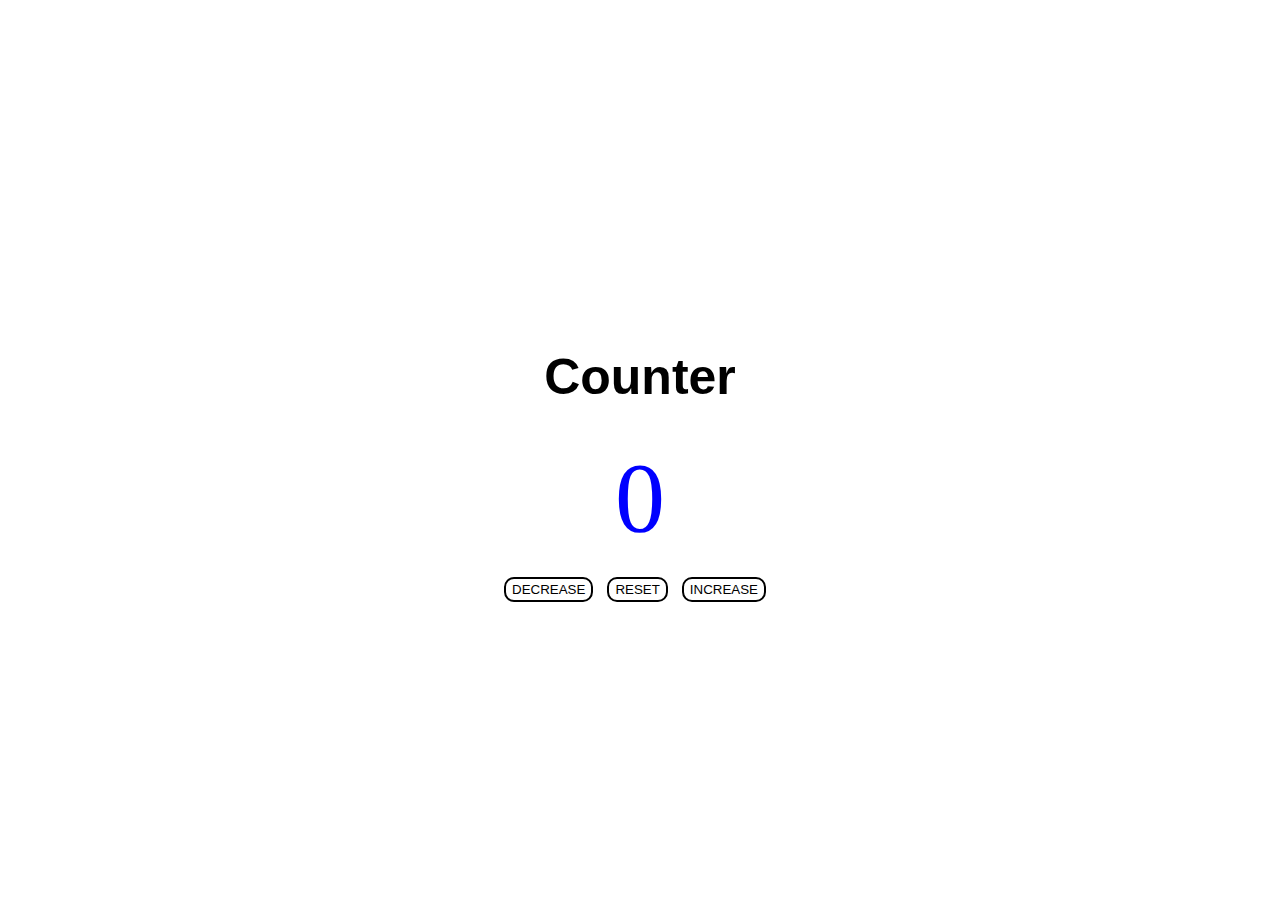
<file: counterproject/index.html>
<!DOCTYPE html>
<html lang="en">
  <head>
    <meta charset="UTF-8" />
    <meta name="viewport" content="width=device-width, initial-scale=1.0" />
    <link rel="stylesheet" href="style.css" />
    <title>Counter project</title>
  </head>
  <body>
    <main>
      <div class="container">
        <h1>Counter</h1>
        <span id="value">0</span>
        <div class="button-container">
          <button class="btn decrease">DECREASE</button>
          <button class="btn reset">RESET</button>
          <button class="btn increase">INCREASE</button>
        </div>
      </div>
    </main>
    <!-- script.js -->
    <script src="script.js"></script>
  </body>
</html>
</file>
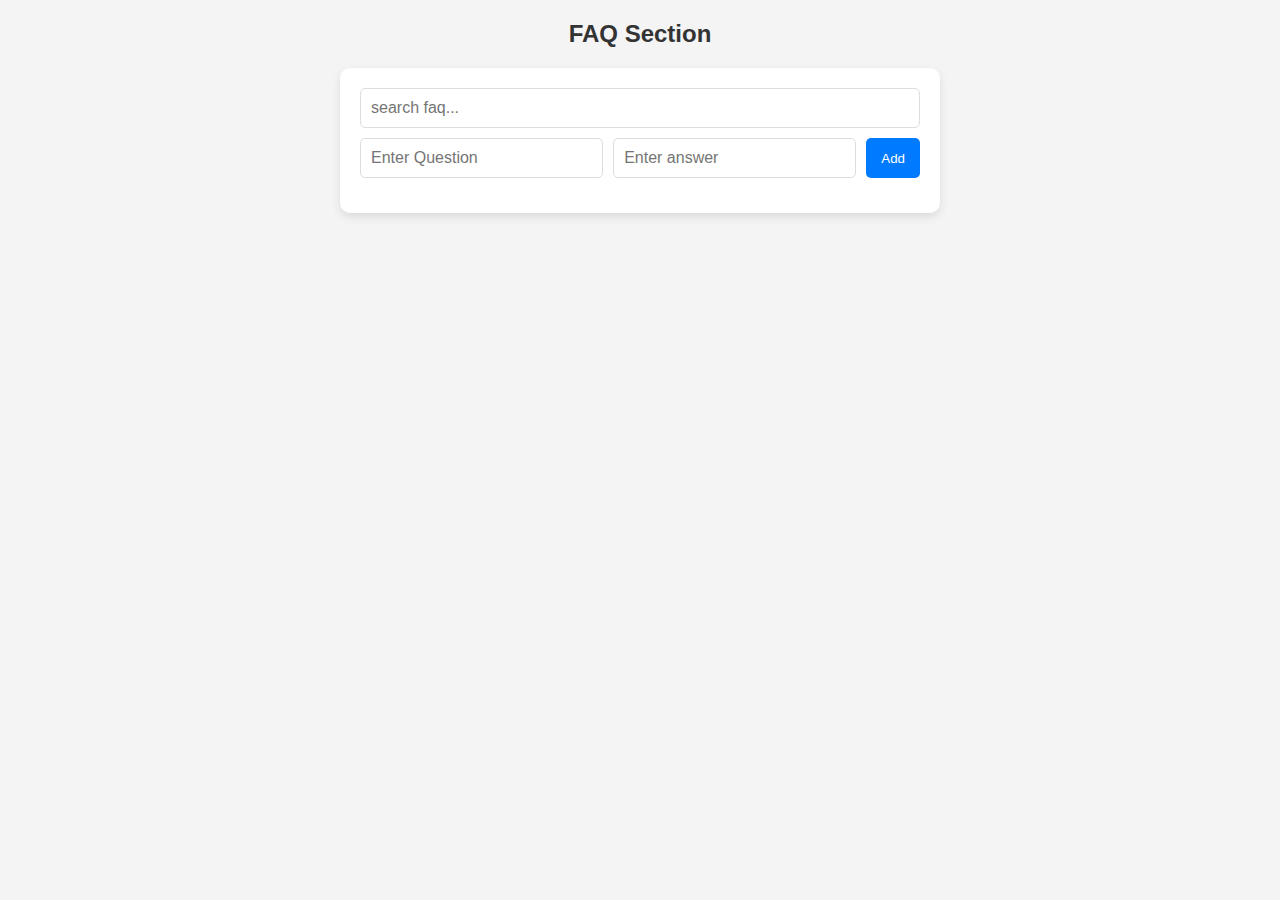
<file: Dynamic faq section/index.html>
<!DOCTYPE html>
<html lang="en">
  <head>
    <meta charset="UTF-8" />
    <meta name="viewport" content="width=device-width, initial-scale=1.0" />
    <title>Faq section</title>
    <link rel="stylesheet" href="styles.css" />
  </head>
  <body>
    <h2>FAQ Section</h2>
    <div class="faq-container">
      <input type="text" class="search-box" placeholder="search faq..." />
      <div class="input-group">
        <input type="text" id="question" placeholder="Enter Question" />
        <input type="text" id="answer" placeholder="Enter answer" />
        <button id="addFaq">Add</button>
      </div>
      <div id="faqList"></div>
    </div>

    <script src="app.js"></script>
  </body>
</html>
</file>
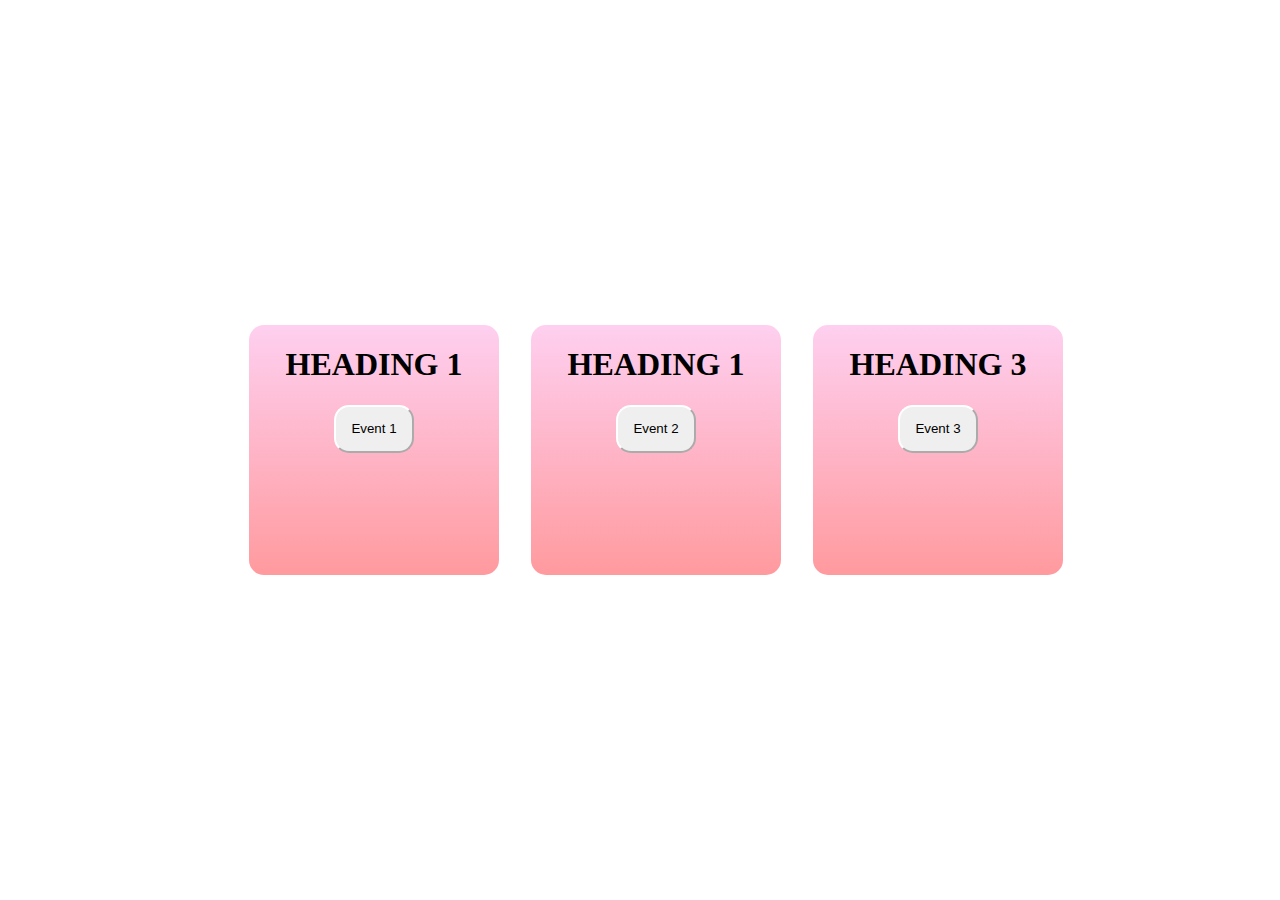
<file: evenelisternerproject/index.html>
<!DOCTYPE html>
<html lang="en">
  <head>
    <meta charset="UTF-8" />
    <meta name="viewport" content="width=device-width, initial-scale=1.0" />
    <link rel="stylesheet" href="style.css" />
    <title>Event Listeners</title>
  </head>
  <body>
    <div class="click btn1">
      <h1 id="heading">HEADING 1</h1>
      <button class="btn-event btn-1">Event 1</button>
    </div>
    <div class="btn1-add-remove add-Class">
      <button class="add-class">Add class</button>
    </div>
    <div class="click btn2">
      <h1 id="heading">HEADING 1</h1>
      <button class="btn-event btn-2">Event 2</button>
    </div>
    <div class="click btn3">
      <h1 id="heading">HEADING 3</h1>
      <button class="btn-event btn-3">Event 3</button>
    </div>
    <!-- Script -->
    <script src="script.js"></script>
  </body>
</html>
</file>
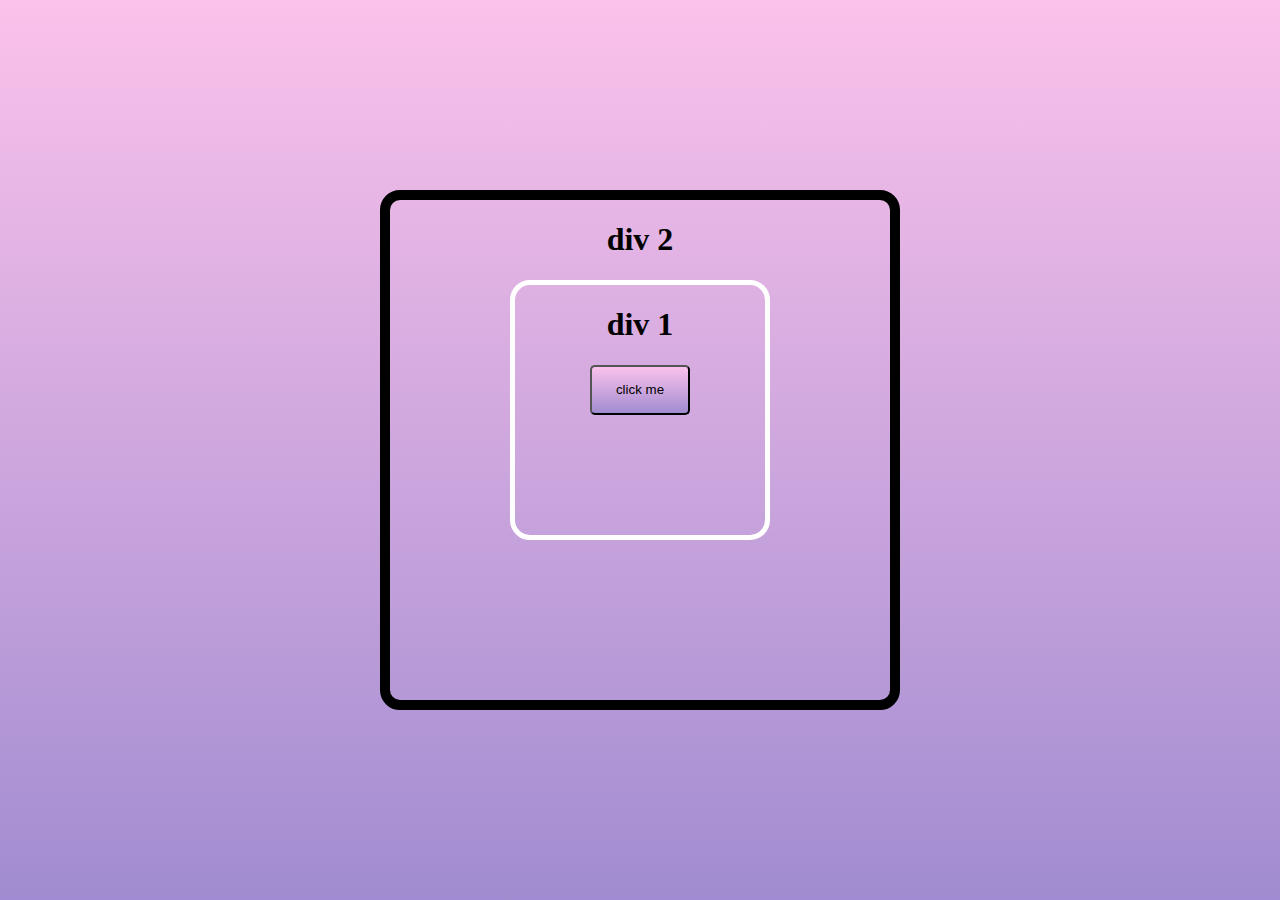
<file: evenpropagation/index.html>
<!DOCTYPE html>
<html lang="en">
  <head>
    <meta charset="UTF-8" />
    <meta name="viewport" content="width=device-width, initial-scale=1.0" />
    <link rel="stylesheet" href="styles.css" />
    <title>Even Propagation</title>
  </head>
  <body>
    <div class="container-1">
      <h1>div 2</h1>
      <div class="container-2">
        <h1>div 1</h1>
        <button class="btn-class">click me</button>
      </div>
    </div>
    <!-- script -->
    <script src="script.js"></script>
  </body>
</html>
</file>
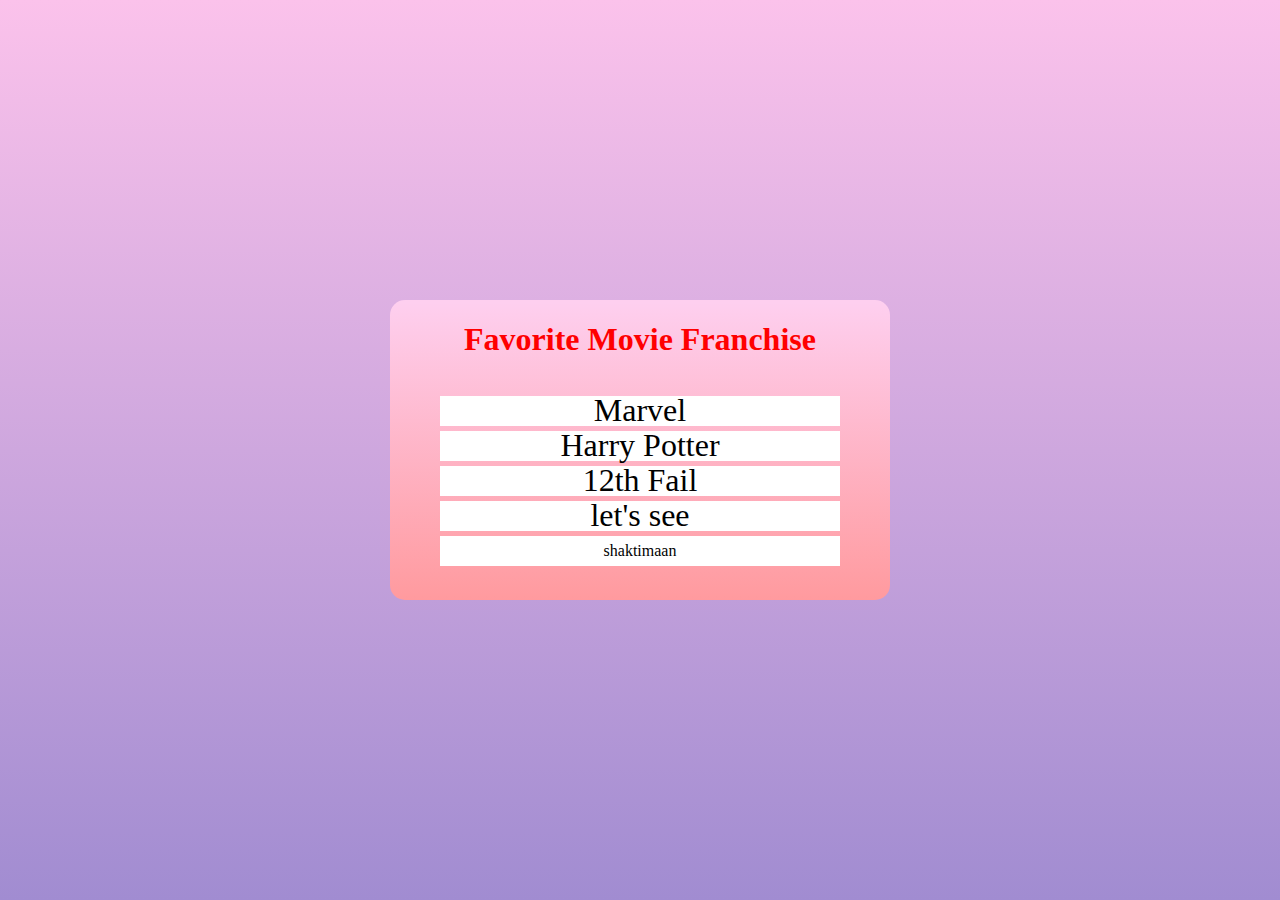
<file: projectmoviefranchise/index.html>
<!DOCTYPE html>
<html lang="en">
  <head>
    <meta charset="UTF-8" />
    <meta name="viewport" content="width=device-width, initial-scale=1.0" />
    <link rel="stylesheet" href="style.css" />
    <title>Favorite Movie Franchise</title>
  </head>
  <body>
    <div class="container-parent">
      <h1 id="main-heading">Favorite Movie Franchise</h1>
      <ul>
        <li class="list-name">Marvel</li>
        <li class="list-name">Harry Potter</li>
        <li class="list-name">12th Fail</li>
        <li class="list-name"><span>let's see</span></li>
      </ul>
    </div>
    <!-- script -->
    <script src="script.js"></script>
  </body>
</html>
</file>
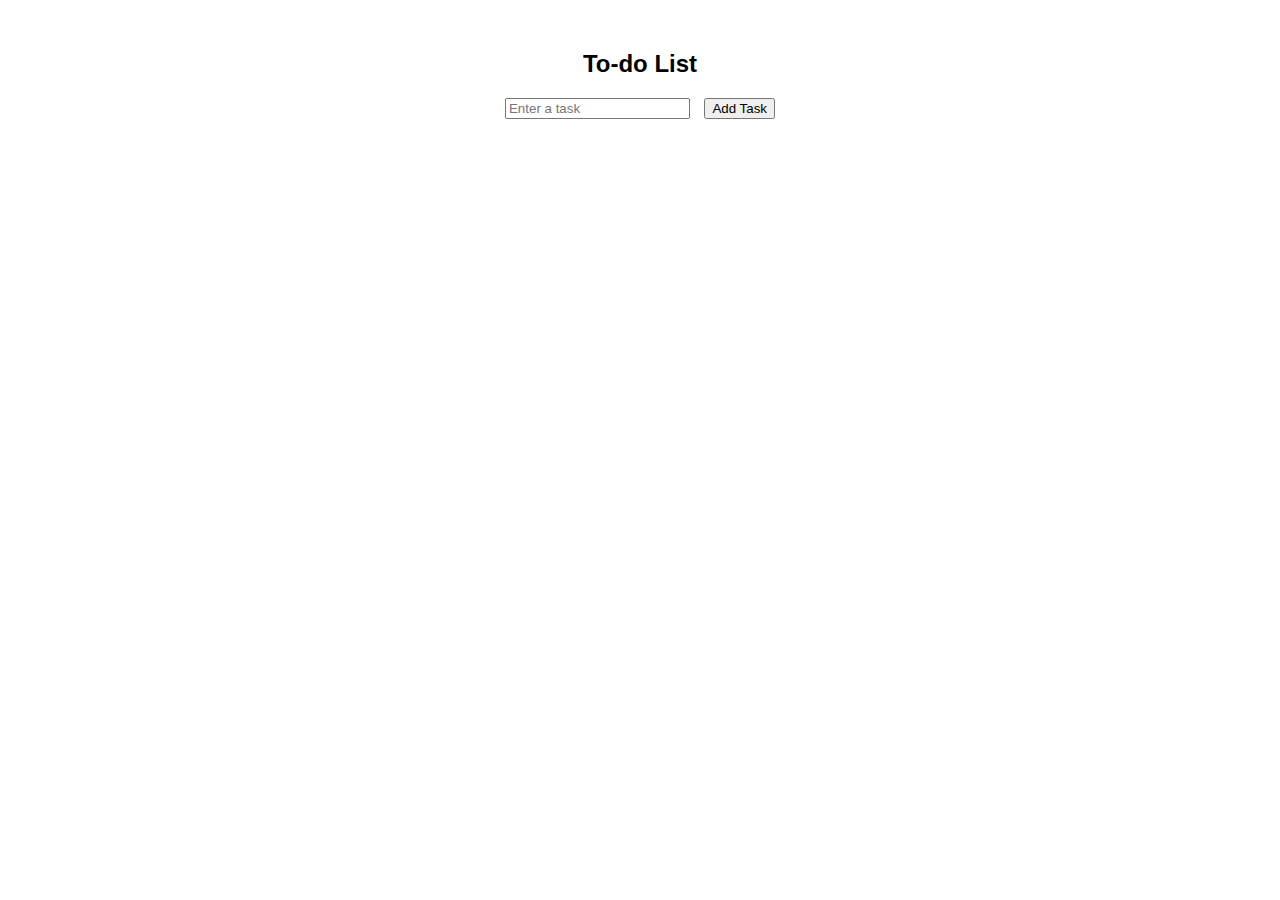
<file: simple to-do list/index.html>
<!DOCTYPE html>
<html lang="en">
  <head>
    <meta charset="UTF-8" />
    <meta name="viewport" content="width=device-width, initial-scale=1.0" />
    <title>To-do List</title>
    <link rel="stylesheet" href="styles.css" />
  </head>
  <body>
    <h2>To-do List</h2>
    <input type="text" id="taskInput" placeholder="Enter a task" />
    <button id="addTask">Add Task</button>
    <ul id="taskList"></ul>
    <!-- script app.js -->
    <script src="app.js"></script>
  </body>
</html>
</file>
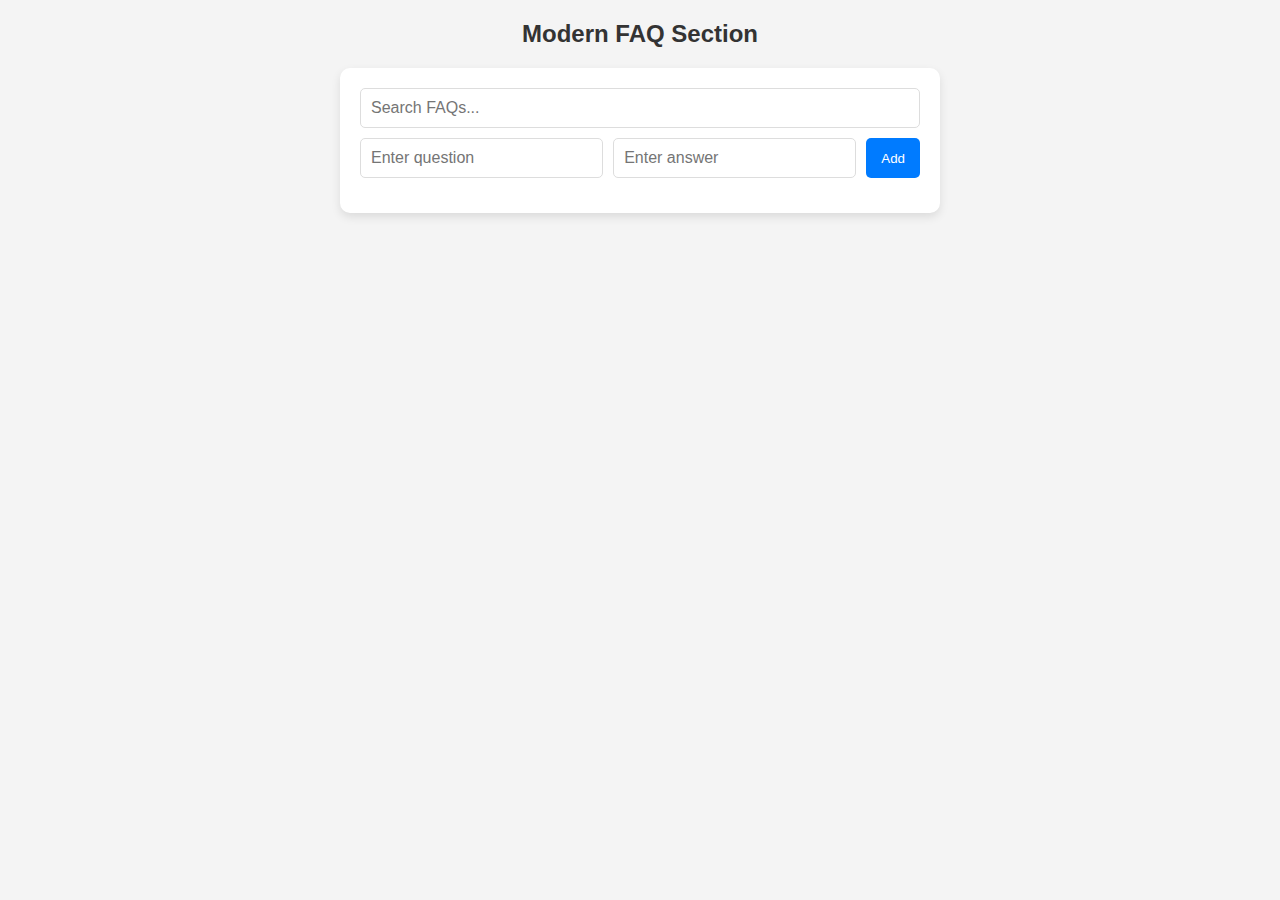
<file: Dynamic faq section/finalindex.html>
<!DOCTYPE html>
<html lang="en">
  <head>
    <meta charset="UTF-8" />
    <meta name="viewport" content="width=device-width, initial-scale=1.0" />
    <title>Modern FAQ Section</title>
    <link rel="stylesheet" href="styles.css" />
  </head>
  <body>
    <h2>Modern FAQ Section</h2>
    <div class="faq-container">
      <input
        type="text"
        id="search"
        class="search-box"
        placeholder="Search FAQs..."
      />
      <div class="input-group">
        <input type="text" id="question" placeholder="Enter question" />
        <input type="text" id="answer" placeholder="Enter answer" />
        <button id="addFaq">Add</button>
      </div>
      <div id="faqList"></div>
    </div>

    <script src="script.js"></script>
  </body>
</html>
</file>
<file: counterproject/style.css>
.container {
  display: flex;
  justify-content: center;
  align-items: center;
  height: 100vh;
  flex-direction: column;
}
.container h1 {
  font-family: sans-serif;
  font-size: 50px;
}
#value {
  color: blue;
  font-size: 100px;
}

.button-container {
  padding-top: 22px;
}

.btn {
  height: 25px;
  font-family: sans-serif;
  margin-right: 10px;
  background-color: white;
  border: 2px solid black;
  border-radius: 10px;
}
</file>
<file: Dynamic faq section/styles.css>
* {
  margin: 0;
  padding: 0;
  box-sizing: border-box;
  font-family: "Arial", sans-serif;
}

body {
  background: #f4f4f4;
  padding: 20px;
  display: flex;
  flex-direction: column;
  align-items: center;
}

h2 {
  color: #333;
  margin-bottom: 20px;
}

.faq-container {
  width: 100%;
  max-width: 600px;
  background: white;
  padding: 20px;
  border-radius: 10px;
  box-shadow: 0px 4px 10px rgba(0, 0, 0, 0.1);
}

.input-group {
  display: flex;
  gap: 10px;
  margin-bottom: 15px;
}

input {
  flex: 1;
  padding: 10px;
  border: 1px solid #ddd;
  border-radius: 5px;
  font-size: 16px;
  outline: none;
  transition: 0.3s;
}

input:focus {
  border-color: #007bff;
}

button {
  background: #007bff;
  color: white;
  padding: 10px 15px;
  border: none;
  border-radius: 5px;
  cursor: pointer;
  transition: 0.3s;
}

button:hover {
  background: #0056b3;
}

.faq-item {
  background: #fff;
  padding: 15px;
  margin: 10px 0;
  border-radius: 8px;
  box-shadow: 0px 3px 6px rgba(0, 0, 0, 0.1);
  position: relative;
  transition: 0.3s;
}

.faq-item:hover {
  transform: scale(1.02);
}

.faq-question {
  font-weight: bold;
  cursor: pointer;
  display: flex;
  justify-content: space-between;
  align-items: center;
}

.faq-question:hover {
  color: #007bff;
}

.faq-answer {
  display: none;
  margin-top: 10px;
  padding-left: 10px;
  color: #555;
  transition: all 0.3s ease-in-out;
}

.faq-answer.open {
  display: block;
  animation: fadeIn 0.5s ease-in-out;
}

.actions {
  display: flex;
  gap: 8px;
}

.edit-btn,
.delete-btn {
  background: none;
  border: none;
  font-size: 16px;
  cursor: pointer;
}

.edit-btn {
  color: #28a745;
}

.delete-btn {
  color: #dc3545;
}

.edit-btn:hover,
.delete-btn:hover {
  opacity: 0.7;
}

.search-box {
  width: 100%;
  padding: 10px;
  border: 1px solid #ddd;
  border-radius: 5px;
  margin-bottom: 10px;
  font-size: 16px;
  outline: none;
}

@keyframes fadeIn {
  from {
    opacity: 0;
    transform: translateY(-5px);
  }
  to {
    opacity: 1;
    transform: translateY(0);
  }
}
</file>
<file: evenelisternerproject/style.css>
html {
  box-sizing: border-box;
}

body {
  height: 100vh;
  margin: 0;
  display: flex;
  justify-content: center;
  align-items: center;
}

.click {
  height: 250px;
  width: 250px;
  display: flex;
  flex-direction: column;
  align-items: center;
  background-image: linear-gradient(
    to top,
    #ff9a9e 0%,
    #fecfef 99%,
    #fecfef 100%
  );
  border-radius: 15px;
  border-color: black;
  border: 50px;

  margin-left: 2rem;
}
.btn1,
.btn2,
.btn3 {
  background-image: linear-gradient(
    to top,
    #ff9a9e 0%,
    #fecfef 99%,
    #fecfef 100%
  );
}

.btn-event {
  height: 3rem;
  width: 5rem;

  border-radius: 15px;
  border-color: white;
}

.btn-event:hover {
  background: #c31432; /* fallback for old browsers */
  background: -webkit-linear-gradient(
    to right,
    #240b36,
    #c31432
  ); /* Chrome 10-25, Safari 5.1-6 */
  background: linear-gradient(
    to right,
    #240b36,
    #c31432
  ); /* W3C, IE 10+/ Edge, Firefox 16+, Chrome 26+, Opera 12+, Safari 7+ */
  color: white;
}

.btn1-add-remove {
  display: none;
}

/* .btn1 {
  display: none;
} */
</file>
<file: evenpropagation/styles.css>
html {
  box-sizing: border-box;
}

body {
  width: 100vw;
  height: 100vh;
  margin: 0;
  background-image: linear-gradient(to top, #a18cd1 0%, #fbc2eb 100%);
  display: flex;
  justify-content: center;
  align-items: center;
}

.container-1 {
  height: 500px;
  width: 500px;
  border: 10px solid black;
  border-radius: 20px;
  display: flex;
  align-items: center;
  /* justify-items: center; */
  flex-direction: column;
}

.container-2 {
  height: 250px;
  width: 250px;
  border: 5px solid white;
  display: flex;
  flex-direction: column;
  align-items: center;
  border-radius: 20px;
}

.btn-class {
  width: 100px;
  height: 50px;
  border-radius: 5px;
  background-image: linear-gradient(to top, #a18cd1 0%, #fbc2eb 100%);
}
</file>
<file: projectmoviefranchise/style.css>
html {
  box-sizing: border-box;
}

body {
  height: 100vh;
  margin: 0;
  background-image: linear-gradient(to top, #a18cd1 0%, #fbc2eb 100%);
  display: flex;
  justify-content: center;
  align-items: center;
}

.container-parent {
  height: 300px;
  width: 500px;
  display: flex;
  flex-direction: column;
  /* justify-content: center; */
  align-items: center;
  background-image: linear-gradient(
    to top,
    #ff9a9e 0%,
    #fecfef 99%,
    #fecfef 100%
  );
  border-radius: 15px;
}

.list-name {
  height: 30px;
  background-color: white;
  width: 400px;
  margin-bottom: 5px;
  list-style-type: none;
  display: flex;
  justify-content: center;
  align-items: center;
}

ul {
  display: flex;
  flex-direction: column;
  padding-left: 0px;
}
</file>
<file: simple to-do list/styles.css>
body {
  font-family: Arial, sans-serif;
  text-align: center;
  margin: 50px;
}
#taskList {
  list-style-type: none;
  padding: 0;
}
li {
  padding: 10px;
  margin: 5px;
  background: lightgray;
  display: flex;
  justify-content: space-between;
  align-items: center;
}
.completed {
  text-decoration: line-through;
  color: gray;
}
button {
  margin-left: 10px;
  cursor: pointer;
}
</file>
